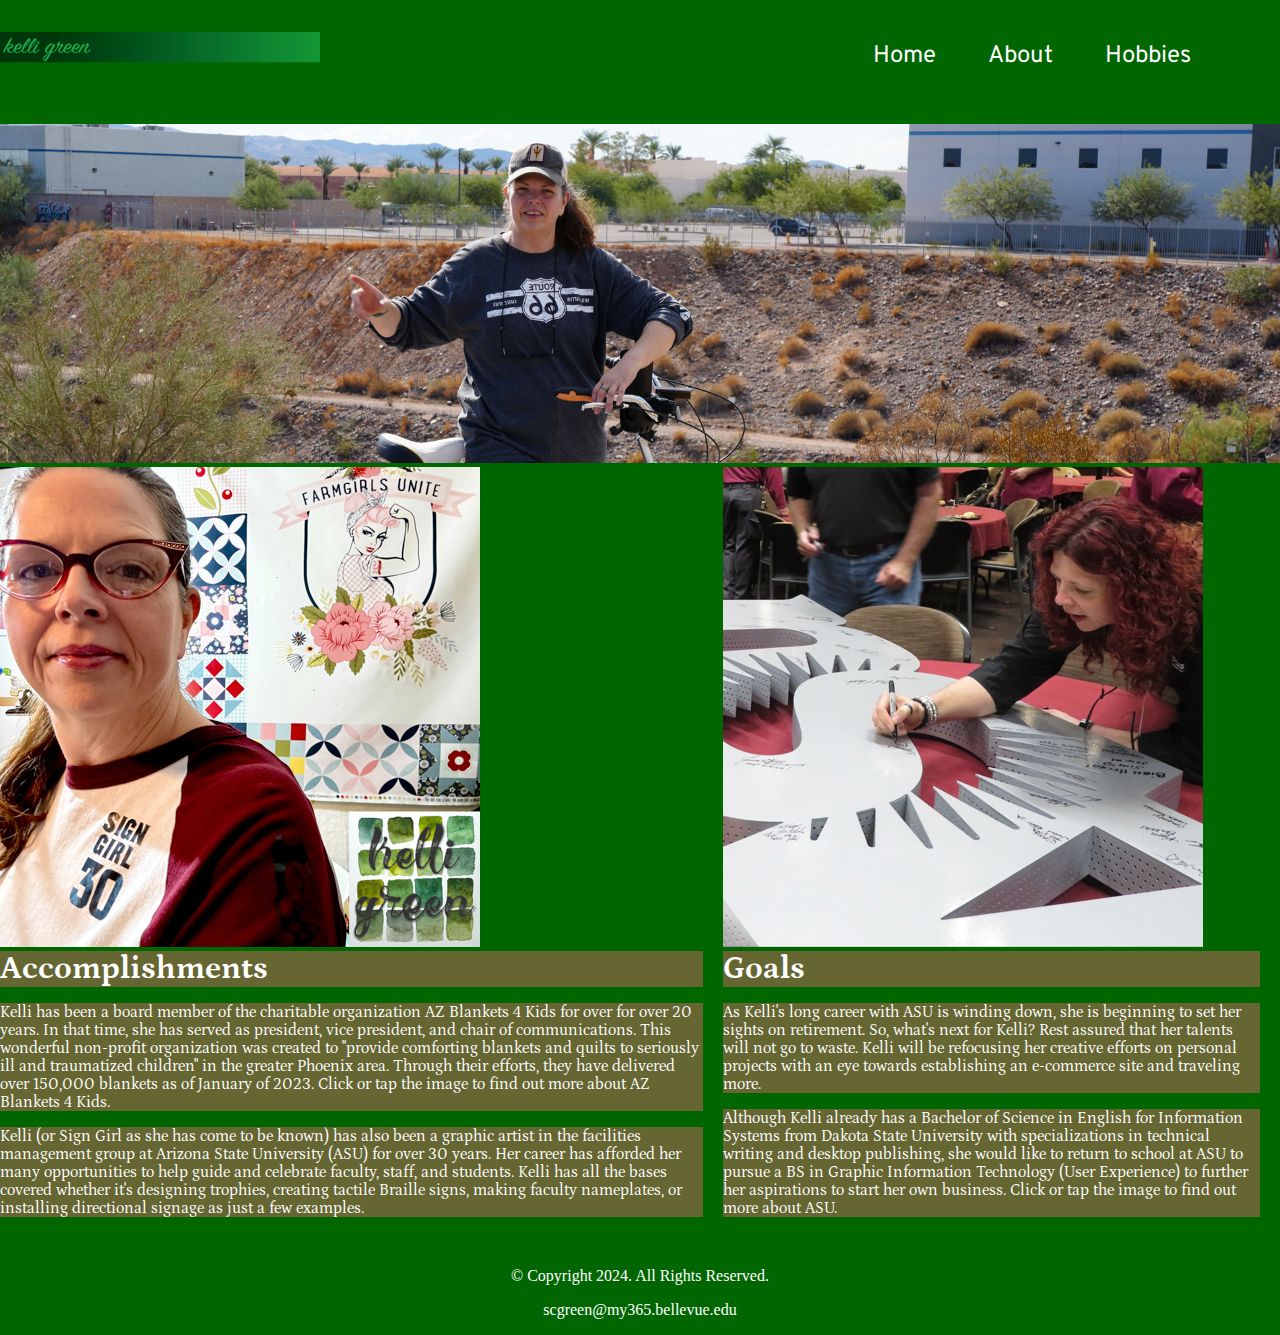
<file: index.html>
<!DOCTYPE html>
<!--
  Student Name: Scott Green
  File Name: index.html
  Date: July 22, 2024
-->

<!-- Basic head info. -->
<html lang="en">
<head>
  <meta charset="UTF-8">
  <meta name="viewport" content="width=device-width, initial-scale=1.0">
  <title>Kelli Green: Home</title>
  <link rel="stylesheet" href="CSS/styles.css">
  <link rel="preconnect" href="https://fonts.googleapis.com">
  <link rel="preconnect" href="https://fonts.gstatic.com" crossorigin>
  <link href="https://fonts.googleapis.com/css2?family=Overpass:ital,wght@0,100..900;1,100..900&family=Petrona:ital,wght@0,100..900;1,100..900&display=swap" rel="stylesheet">
  <link rel="shortcut icon" href="images/kelli-favicon.ico">
  <link rel="icon" type="image/png" sizes="32x32" href="images/kelli-favicon-32.png">
  <link rel="apple-touch-icon" sizes="180x180" href="images/kelli-apple-touch-icon.png">
  <link rel="icon" sizes="192x192" href="images/kelli-android-chrome-192.png">
</head>

<body>
  <div id="container">
    <!-- Kelli's logo -->
    <header>
      <a href="index.html"><img src="images/kelli-logo.png" alt="Kelli Green's logo"></a>
    </header>

    <!-- Navigation links -->
    <nav>
      <!-- *********************************************************************************************************************************************** -->
      <!-- ***** Menu is a semantic alternative to ul but is treated the same.  This is one HTML element that I did not see covered in the textbook. ***** -->
      <!-- *********************************************************************************************************************************************** -->
      <menu>
        <li><a href="index.html">Home</a></li>
        <li><a href="about.html">About</a></li>
        <li><a href="hobbies.html">Hobbies</a></li>
      </menu>
    </nav>

    <!-- Hero image -->
    <div id="hero" class="tablet-desktop">
      <a href="index.html"><img src="images/kelli-hero.jpeg" alt="a picture of Kelli Green standing next to a bike pointing"></a>
    </div>

    <!-- Main page content -->
    <main>
      <div class="grid">

        <!-- Accomplishments Section -->
        <section id="accomplishments">
          <a href="https://azblankets4kids.com/" target="_blank"><img src="images/farmgirls_unite.jpeg" alt="Kelli Green in front of an in-progress quilt"></a>

          <h1>Accomplishments</h1>
          <p>
            Kelli has been a board member of the charitable organization AZ Blankets 4 Kids for over for over 20 years.  In that time, she has served as president, vice president, and chair of communications.  This wonderful non-profit organization was created to "provide comforting blankets and quilts to seriously ill and traumatized children" in the greater Phoenix area.  Through their efforts, they have delivered over 150,000 blankets as of January of 2023.  Click or tap the image to find out more about AZ Blankets 4 Kids.
          </p>
          <p>
            Kelli (or Sign Girl as she has come to be known) has also been a graphic artist in the facilities management group at Arizona State University (ASU) for over 30 years.  Her career has afforded her many opportunities to help guide and celebrate faculty, staff, and students.  Kelli has all the bases covered whether it's designing trophies, creating tactile Braille signs, making faculty nameplates, or installing directional signage as just a few examples.
          </p>
        </section>

        <!-- Goals Section -->
        <section id="goals">
          <a href="https://www.asu.edu/" target="_blank"><img src="images/kelli-asu.jpeg" alt="Kelli Green signing a metal ASU sign"></a>

          <h1>Goals</h1>
          <p>
            As Kelli's long career with ASU is winding down, she is beginning to set her sights on retirement.  So, what's next for Kelli?  Rest assured that her talents will not go to waste.  Kelli will be refocusing her creative efforts on personal projects with an eye towards establishing an e-commerce site and traveling more.
          </p>
          <p>
            Although Kelli already has a Bachelor of Science in English for Information Systems from Dakota State University with specializations in technical writing and desktop publishing, she would like to return to school at ASU to pursue a BS in Graphic Information Technology (User Experience) to further her aspirations to start her own business.  Click or tap the image to find out more about ASU.
          </p>
        </section>
      </div>
    </main>

    <!-- Copyright and email link-->
    <footer>
      <br>
      <p>&copy; Copyright 2024.  All Rights Reserved.</p>
      <p><a href="mailto:scgreen@my365.bellevue.edu">scgreen@my365.bellevue.edu</a></p>
    </footer>
  </div>
</body>

</html>
</file>
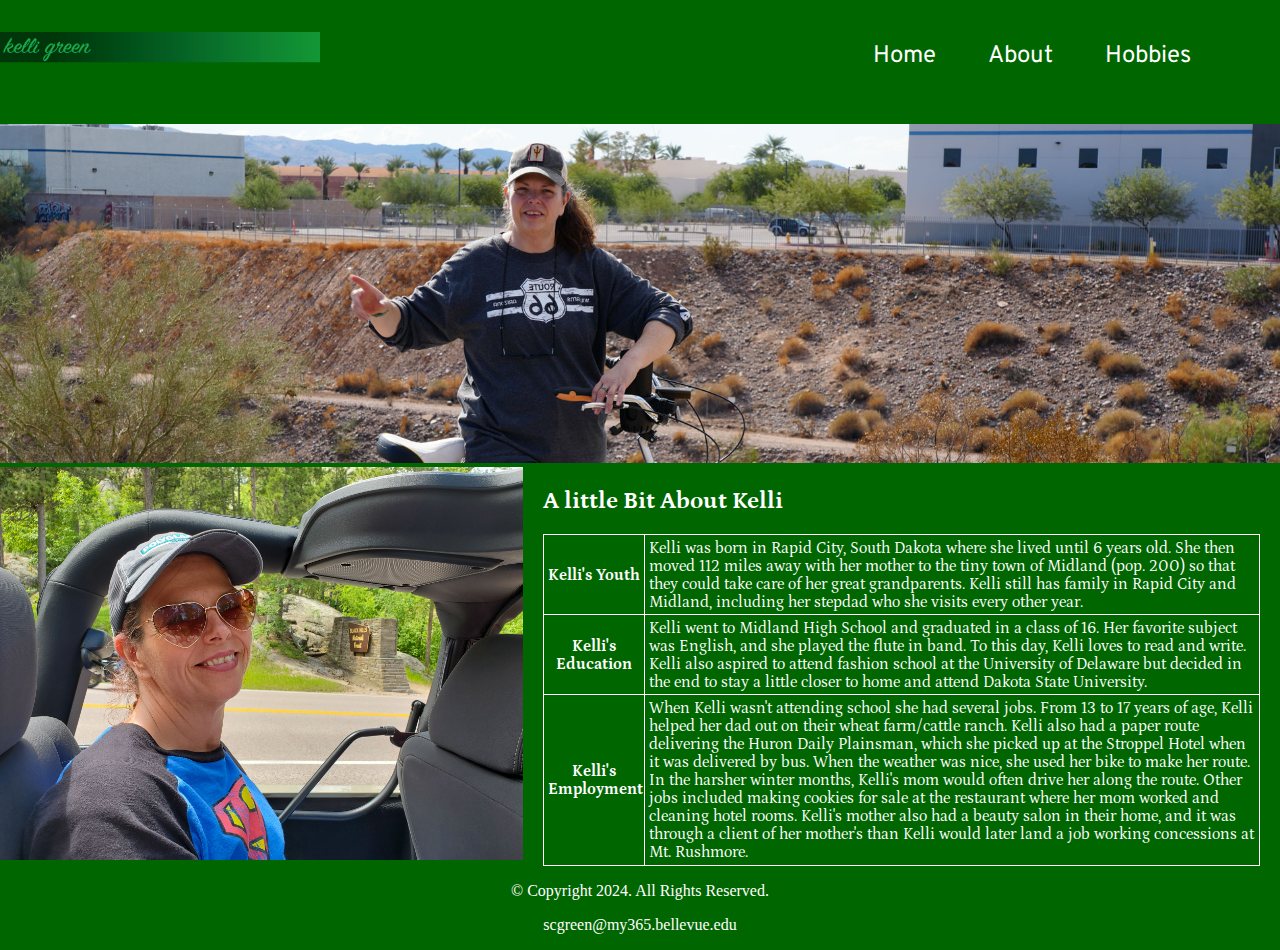
<file: about.html>
<!DOCTYPE html>
<!--
  Student Name: Scott Green
  File Name: about.html
  Date: July 22, 2024
-->

<!-- Basic head info. -->
<html lang="en">
<head>
  <meta charset="UTF-8">
  <meta name="viewport" content="width=device-width, initial-scale=1.0">
  <title>Kelli Green: About</title>
  <link rel="stylesheet" href="CSS/styles.css">
  <link rel="preconnect" href="https://fonts.googleapis.com">
  <link rel="preconnect" href="https://fonts.gstatic.com" crossorigin>
  <link href="https://fonts.googleapis.com/css2?family=Overpass:ital,wght@0,100..900;1,100..900&family=Petrona:ital,wght@0,100..900;1,100..900&display=swap" rel="stylesheet">
  <link rel="shortcut icon" href="images/kelli-favicon.ico">
  <link rel="icon" type="image/png" sizes="32x32" href="images/kelli-favicon-32.png">
  <link rel="apple-touch-icon" sizes="180x180" href="images/kelli-apple-touch-icon.png">
  <link rel="icon" sizes="192x192" href="images/kelli-android-chrome-192.png">
</head>

<body>
  <div id="container">
  <!-- Kelli's logo -->
  <header>
    <a href="index.html"><img src="images/kelli-logo.png" alt="Kelli Green's logo"></a>
  </header>

  <!-- Navigation links -->
  <nav>
    <!-- *********************************************************************************************************************************************** -->
    <!-- ***** Menu is a semantic alternative to ul but is treated the same.  This is one HTML element that I did not see covered in the textbook. ***** -->
    <!-- *********************************************************************************************************************************************** -->
    <menu>
      <li><a href="index.html">Home</a></li>
      <li><a href="about.html">About</a></li>
      <li><a href="hobbies.html">Hobbies</a></li>
    </menu>
  </nav>

  <!-- Hero image -->
  <div id="hero" class="tablet-desktop">
    <a href="index.html"><img src="images/kelli-hero.jpeg" alt="Kelli Green standing next to a bike pointing"></a>
  </div>

  <!-- Main page content -->
  <main>
    <div class="grid">
      <div id="about-pic">
        <img src="images/kelli-black-hills.jpeg" alt="Kelli Green in the back of a jeep entering Black Hills National Forrest">
      </div>

      <!-- for tablet and desktop, show Kelli's about info in a table -->
      <section id="about-text" class="tablet-desktop">
        <h2>A little Bit About Kelli</h2>
        <table>
          <tr>
            <th>
              Kelli's Youth
            </th>
            <td>
              Kelli was born in Rapid City, South Dakota where she lived until 6 years old.  She then moved 112 miles away with her mother to the tiny town of Midland (pop. 200) so that they could take care of her great grandparents.  Kelli still has family in Rapid City and Midland, including her stepdad who she visits every other year.
            </td>
          </tr>

          <tr>
            <th>
              Kelli's Education
            </th>
            <td>
              Kelli went to Midland High School and graduated in a class of 16.  Her favorite subject was English, and she played the flute in band.  To this day, Kelli loves to read and write.  Kelli also aspired to attend fashion school at the University of Delaware but decided in the end to stay a little closer to home and attend Dakota State University.
            </td>
          </tr>

          <tr>
            <th>
              Kelli's Employment
            </th>
            <td>
              When Kelli wasn't attending school she had several jobs.  From 13 to 17 years of age, Kelli helped her dad out on their wheat farm/cattle ranch.  Kelli also had a paper route delivering the Huron Daily Plainsman, which she picked up at the Stroppel Hotel when it was delivered by bus.  When the weather was nice, she used her bike to make her route.  In the harsher winter months, Kelli's mom would often drive her along the route.  Other jobs included making cookies for sale at the restaurant where her mom worked and cleaning hotel rooms.  Kelli's mother also had a beauty salon in their home, and it was through a client of her mother's than Kelli would later land a job working concessions at Mt. Rushmore.
            </td>
          </tr>
        </table>
      </section>

      <!-- on mobile, show a list instead of the above table -->
      <section id="about-text2" class="mobile">
        <h2>A little Bit About Kelli</h2>
        <dl>
          <dt>
            Kelli's Youth
          </dt>
          <dd>
            Kelli was born in Rapid City, South Dakota where she lived until 6 years old.  She then moved 112 miles away with her mother to the tiny town of Midland (pop. 200) so that they could take care of her great grandparents.  Kelli still has family in Rapid City and Midland, including her stepdad who she visits every other year.
          </dd>

          <dt>
            Kelli's Education
          </dt>
          <dd>
            Kelli went to Midland High School and graduated in a class of 16.  Her favorite subject was English, and she played the flute in band.  To this day, Kelli loves to read and write.  Kelli also aspired to attend fashion school at the University of Delaware but decided in the end to stay a little closer to home and attend Dakota State University.
          </dd>

          <dt>
            Kelli's Employment
          </dt>
          <dd>
            When Kelli wasn't attending school she had several jobs.  From 13 to 17 years of age, Kelli helped her dad out on their wheat farm/cattle ranch.  Kelli also had a paper route delivering the Huron Daily Plainsman, which she picked up at the Stroppel Hotel when it was delivered by bus.  When the weather was nice, she used her bike to make her route.  In the harsher winter months, Kelli's mom would often drive her along the route.  Other jobs included making cookies for sale at the restaurant where her mom worked and cleaning hotel rooms.  Kelli's mother also had a beauty salon in their home, and it was through a client of her mother's than Kelli would later land a job working concessions at Mt. Rushmore.
          </dd>
        </dl>
      </section>
    </div>
  </main>

  <!-- Copyright and email link-->
  <footer>
    <p>&copy; Copyright 2024.  All Rights Reserved.</p>
    <p><a href="mailto:scgreen@my365.bellevue.edu">scgreen@my365.bellevue.edu</a></p>
  </footer>
  </div>
</body>

</html>
</file>
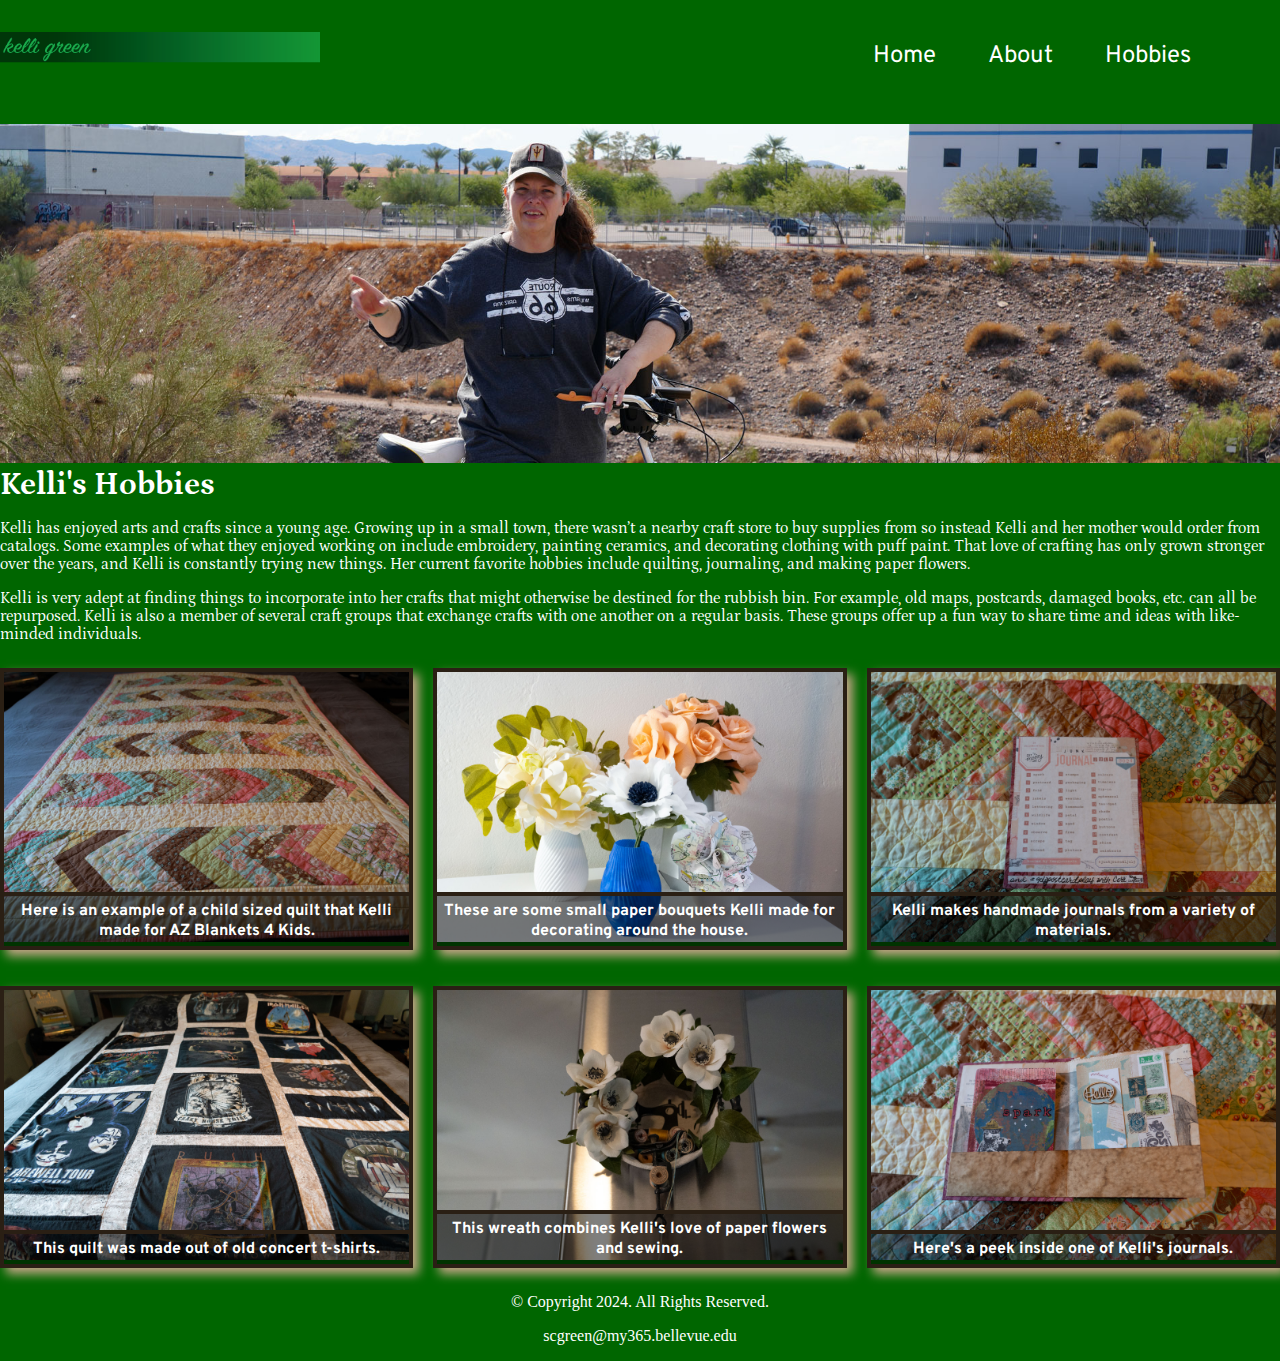
<file: hobbies.html>
<!DOCTYPE html>
<!--
  Student Name: Scott Green
  File Name: hobbies.html
  Date: July 22, 2024
-->

<!-- Basic head info. -->
<html lang="en">
<head>
  <meta charset="UTF-8">
  <meta name="viewport" content="width=device-width, initial-scale=1.0">
  <title>Kelli Green: Hobbies</title>
  <link rel="stylesheet" href="CSS/styles.css">
  <link rel="preconnect" href="https://fonts.googleapis.com">
  <link rel="preconnect" href="https://fonts.gstatic.com" crossorigin>
  <link href="https://fonts.googleapis.com/css2?family=Overpass:ital,wght@0,100..900;1,100..900&family=Petrona:ital,wght@0,100..900;1,100..900&display=swap" rel="stylesheet">
  <link rel="shortcut icon" href="images/kelli-favicon.ico">
  <link rel="icon" type="image/png" sizes="32x32" href="images/kelli-favicon-32.png">
  <link rel="apple-touch-icon" sizes="180x180" href="images/kelli-apple-touch-icon.png">
  <link rel="icon" sizes="192x192" href="images/kelli-android-chrome-192.png">
</head>

<body>
  <div id="container">
  <!-- Kelli's logo -->
  <header>
    <a href="index.html"><img src="images/kelli-logo.png" alt="Kelli Green's logo"></a>
  </header>

  <!-- Navigation links -->
  <nav>
    <!-- *********************************************************************************************************************************************** -->
    <!-- ***** Menu is a semantic alternative to ul but is treated the same.  This is one HTML element that I did not see covered in the textbook. ***** -->
    <!-- *********************************************************************************************************************************************** -->
    <menu>
      <li><a href="index.html">Home</a></li>
      <li><a href="about.html">About</a></li>
      <li><a href="hobbies.html">Hobbies</a></li>
    </menu>
  </nav>

  <!-- Hero image -->
  <div id="hero" class="tablet-desktop">
    <a href="index.html"><img src="images/kelli-hero.jpeg" alt="Kelli Green standing next to a bike pointing"></a>
  </div>

  <!-- Main page content -->
  <main>
    <div id="hobbies">
      <!-- Hobbies Text -->
      <h1>Kelli's Hobbies</h1>
      <p>
        Kelli has enjoyed arts and crafts since a young age.  Growing up in a small town, there wasn’t a nearby craft store  to buy supplies from so instead Kelli and her mother would order from catalogs.  Some examples of what they enjoyed working on include embroidery, painting ceramics, and decorating clothing with puff paint.  That love of crafting has only grown stronger over the years, and Kelli is constantly trying new things.  Her current favorite hobbies include quilting, journaling, and making paper flowers.
      </p>
      <p>
        Kelli is very adept at finding things to incorporate into her crafts that might otherwise be destined for the rubbish bin.  For example, old maps, postcards, damaged books, etc. can all be repurposed.  Kelli is also  a member of several craft groups that exchange crafts with one another on a regular basis.  These groups offer up a fun way to share time and ideas with like-minded individuals.
      </p>

      <!-- Hobbies Images -->
      <div class="grid">
        <figure class="frame">
          <img src="images/yellow-quilt.jpeg" alt="child sized yellow quilt">
          <figcaption class="pic-text">Here is an example of a child sized quilt that Kelli made for AZ Blankets 4 Kids.</figcaption>
        </figure>

        <figure class="frame">
          <img src="images/flower-bouquets.jpeg" alt="four small paper flower bouquets">
          <figcaption class="pic-text">These are some small paper bouquets Kelli made for decorating around the house.</figcaption>
        </figure>

        <figure class="frame">
          <img src="images/closed-journal.jpeg" alt="closed handmade journal">
          <figcaption class="pic-text">Kelli makes handmade journals from a variety of materials.</figcaption>
        </figure>

        <figure class="frame">
          <img src="images/shirt-quilt.jpeg" alt="quilt made from concert t-shirts">
          <figcaption class="pic-text">This quilt was made out of old concert t-shirts.</figcaption>
        </figure>

        <figure class="frame">
          <img src="images/flower-wreath.jpeg" alt="wreath made from paper flowers and spools of thread">
          <figcaption class="pic-text">This wreath combines Kelli's love of paper flowers and sewing.</figcaption>
        </figure>

        <figure class="frame">
          <img src="images/open-journal.jpeg" alt="open handmade journal">
          <figcaption class="pic-text">Here's a peek inside one of Kelli's journals.</figcaption>
        </figure>
      </div>
    </div>
  </main>

  <!-- Copyright and email link-->
  <footer>
    <p>&copy; Copyright 2024.  All Rights Reserved.</p>
    <p><a href="mailto:scgreen@my365.bellevue.edu">scgreen@my365.bellevue.edu</a></p>
  </footer>
  </div>
</body>

</html>
</file>
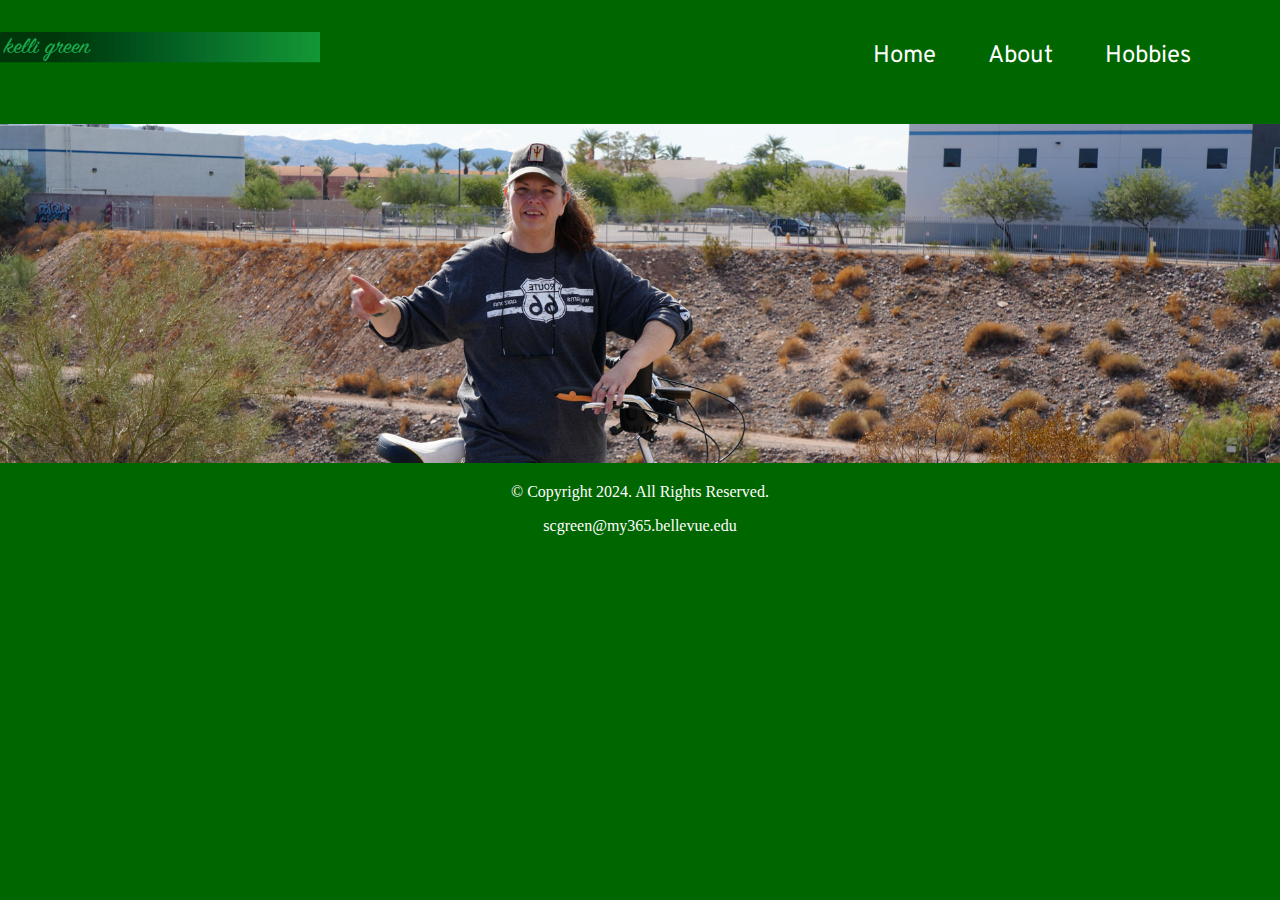
<file: template.html>
<!DOCTYPE html>
<!--
  Student Name: Scott Green
  File Name: template.html
  Date: July 14, 2024
-->

<!-- Basic head info. -->
<html lang="en">
<head>
  <meta charset="UTF-8">
  <meta name="viewport" content="width=device-width, initial-scale=1.0">
  <title>Kelli Green: Template</title>
  <link rel="stylesheet" href="CSS/styles.css">
  <link rel="preconnect" href="https://fonts.googleapis.com">
  <link rel="preconnect" href="https://fonts.gstatic.com" crossorigin>
  <link href="https://fonts.googleapis.com/css2?family=Overpass:ital,wght@0,100..900;1,100..900&family=Petrona:ital,wght@0,100..900;1,100..900&display=swap" rel="stylesheet">
  <link rel="shortcut icon" href="images/kelli-favicon.ico">
  <link rel="icon" type="image/png" sizes="32x32" href="images/kelli-favicon-32.png">
  <link rel="apple-touch-icon" sizes="180x180" href="images/kelli-apple-touch-icon.png">
  <link rel="icon" sizes="192x192" href="images/kelli-android-chrome-192.png">
</head>

<body>
  <div id="container">
  <!-- Kelli's logo -->
  <header>
    <a href="index.html"><img src="images/kelli-logo.png" alt="Kelli Green's logo"></a>
  </header>

  <!-- Navigation links -->
  <nav>
    <!-- *********************************************************************************************************************************************** -->
    <!-- ***** Menu is a semantic alternative to ul but is treated the same.  This is one HTML element that I did not see covered in the textbook. ***** -->
    <!-- *********************************************************************************************************************************************** -->
    <menu>
      <li><a href="index.html">Home</a></li>
      <li><a href="about.html">About</a></li>
      <li><a href="hobbies.html">Hobbies</a></li>
    </menu>
  </nav>

  <!-- Hero image -->
  <div id="hero" class="tablet-desktop">
    <a href="index.html"><img src="images/kelli-hero.jpeg" alt="a picture of a woman named Kelli Green at the Mount Rushmore entrance"></a>
  </div>

  <!-- Main page content -->
  <main>
    <div></div>
  </main>

  <!-- Copyright and email link-->
  <footer>
    <p>&copy; Copyright 2024.  All Rights Reserved.</p>
    <p><a href="mailto:scgreen@my365.bellevue.edu">scgreen@my365.bellevue.edu</a></p>
  </footer>
  </div>
</body>

</html>
</file>
<file: CSS/styles.css>
/*
 * Student Name: Scott Green
 * File Name: styles.css
 * Date: July 22, 2024
 */

/* style rules for mobile */

/* style reset rules */
body, header, nav, main, footer, h1, div, img, ul, figure, figcaption {
  margin: 0;
  padding: 0;
  border: 0;
}

/***********************************************************************************************************************************************
 ***** According to MDN Web Docs, for HTML :root is similar to <html> but with a higher specificity.  This is one pseudo class that I did  *****
 ***** not see covered in the textbook.                                                                                                    *****
 ***********************************************************************************************************************************************/
/* style rules for body and images */
:root body {
  background-color: #006600;  /* set background color to Pakistan green */
}

img {
  max-width: 100%;  /* allows image to scale down but not up */
  height: auto;
}

/* make picture links stand out when hovering over them */
main div section a:hover {
  box-shadow: 6px 6px 10px #c5a687;
}

/* make hero image link stand out when hovering over it */
#hero a:hover {
  box-shadow: 6px 6px 10px #c5a687;
}

/* make the header stay in the center for mobile and tablet */
header {
  text-align: center;
}

/* make header link stand out when hovering over it */
header a:hover {
  box-shadow: 6px 6px 10px #c5a687;
}

/* style rules for main content */
main {
  color: #fff;  /* set font color to white */
  font-family: "Petrona", serif;
}

/* Style rules for navigation */
nav {
  padding: 1%;
  margin-bottom: 1%;
}

/***********************************************************************************************************************************************
 ***** Menu is a semantic alternative to ul but is treated the same.  This is one HTML element that I did not see covered in the textbook. *****
 ***********************************************************************************************************************************************/
nav menu {
  list-style-type: none;
  text-align: center;
  margin-right: 6%;
}

nav li {
  font-size: 1.5em;
  font-family: "Overpass", sans-serif;
  border-top: 1px solid #fff;
}

nav li:first-child {
  border-top: none;
}

nav li a {
  display: block;
  color: #fff;
  padding: 0.5em 1em;
  text-decoration: none;;
}

/* second row of main page should be a different color */
#goals {
  background-color: #666633;
}

#about-text2 h2 {
  margin-left: 2%;
}

/* hide the hero banner on mobile */
.tablet-desktop {
  display: none;
}

/* set up a single column grid */
.grid {
  display: grid;
  grid-template-columns: auto;
  grid-gap: 20px;
}

/* setup a frame style for figures and figcaptions */
.frame {
  position: relative; /* W3C says this positions an element relative to it's normal position */
  max-width: 1000px;
  margin: 2% auto;
}

/* applies to figcaption */
.pic-text {
  position: absolute;
  bottom: 0;
  background: rgba(0, 0 , 0 , 0.5);
  color: #fff;
  width: 100%;
  padding: 5px;
  text-align: center;
  font-family: "Overpass", sans-serif;
  font-weight: bold;
}

/* put a border and shadow around figures */
figure {
  border: 4px solid #2a1f14;
  box-shadow: 6px 6px 10px #c5a687;
  max-width: 600px;
  margin: 2% auto;
}

/* add a top border to figcaption */
figcaption {
  padding: 2%;
  border-top: 4px solid #2a1f14;
}

/* user border box on all elements */
* {
  box-sizing: border-box;
}

/* put some padding around about table items */
dt, dd {
  padding: 1%;
  margin: 1% 1%;
}

/* Style rules for footer content */
footer {
  clear: both;
  font-size: 1em;
  text-align: center;
  color: #fff;
}

/* define font color in footer and remove link underline */
footer p a {
  color: #fff;
  text-decoration: none;
}

/* make email link in footer standout when hovering over it */
footer p a:hover {
  background-color: #fff;
  color: #006600
}

/* Media Query for Tablet Viewport */
 @media screen and (min-width: 630px), print {
  /* disable mobile elements */
  .mobile {
    display: none;
  }

  /* tablet Viewport: Show tablet-desktop class */
  .tablet-desktop {
    display: block;
  }

  /* tablet should have two columns instead of one */
 .grid {
    display: grid;
    grid-template-columns: auto auto;
    grid-gap: 20px;
  }

  /* reset the background colors */
  #goals {
    background-color: transparent;
  }

  /* make the second "row" a different color */
  .grid h1 {
    background-color: #666633;
  }

  .grid p {
    background-color: #666633;
  }

  /* Table style rules */
  table {
    border: 1px solid #fff;
    border-collapse: collapse;
  }

  /* caption {
    font-size: 1.5em;
    font-weight: bold;
    padding: 1%;
  } */

  th, td {
    border: 1px solid #fff;
    padding: .5% .5%;
  }
}

/* Media Query for Desktop Viewport */
@media screen and (min-width: 1162px) {
  /* tablet should have two columns instead of one like mobile */
  .grid {
    display: grid;
    grid-template-columns: auto auto auto;
    grid-gap: 20px;
  }

  /* Desktop Viewport: Style rule for header */
  header {
    width: 25%;
    float: left;
    padding-bottom: 0;
    margin-top: 2em;
  }

  /* Desktop Viewport: Style rules for nav area */
  nav {
    float: right;
    width: 70%;
  }

  /***********************************************************************************************************************************************
   ***** Menu is a semantic alternative to ul but is treated the same.  This is one HTML element that I did not see covered in the textbook. *****
   ***********************************************************************************************************************************************/
  nav menu {
    text-align: right;
  }

  nav li {
    border: none;
    display: inline-block;
  }

  nav li a {
    padding: 0.5em 1em;
  }

  nav li a:hover {
    background-color: #fff;
    color: #006600
  }
}

/* Media Query for Large Desktop Viewports */
@media screen and (min-width: 1921px) {
  body {
    background: linear-gradient(#006600, #999);
  }

  #container {
    width: 1920px;
    margin: 0 auto;
  }
}

/* Media Query for Print */
@media print {
  body {
    background-color: #fff;
    color: #000;
  }
}
</file>
